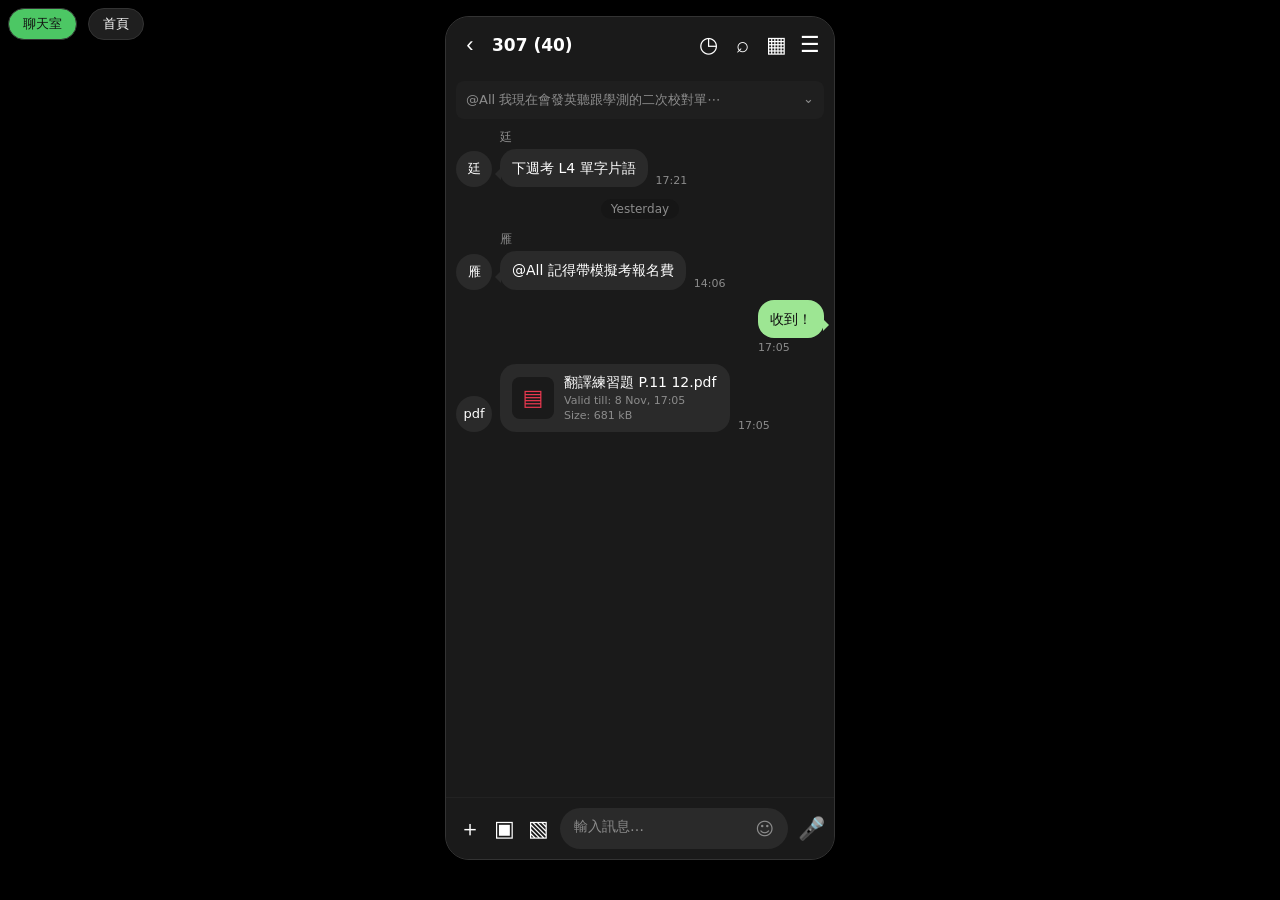
<file: design/ui_prototype/index.html>
<!doctype html>
<!--
  第六十八批 b + B18 選項①：Homing UI 靜態原型（**暫定標準，人類可直接修改**）。
  零依賴：直接用瀏覽器開本檔即可（不需 npm／build／伺服器）。
  修改方式：改 styles.css 的 :root 色票／間距；改下方 HTML 的結構；改 app.js 的互動。
  來源：LINE_ref/new_ref/（僅取配置與幾何，不匯入 LINE 圖片／logo／角色素材）。
  正式視覺定稿仍是 UI_SPEC.md／DESIGN.md v2；本原型日後可回復。
-->
<html lang="zh-Hant">
<head>
  <meta charset="utf-8">
  <meta name="viewport" content="width=device-width, initial-scale=1">
  <title>Homing UI 原型（暫定）</title>
  <link rel="stylesheet" href="styles.css">
</head>
<body>
  <nav class="switcher" aria-label="頁面切換">
    <button type="button" data-page="chat" class="active">聊天室</button>
    <button type="button" data-page="home">首頁</button>
  </nav>

  <!-- ══ 聊天室 ══ -->
  <main id="chat" class="phone page active">
    <header class="topbar">
      <button class="icon-btn" aria-label="返回">‹</button>
      <div class="room-title">307 (40)</div>
      <button class="icon-btn" data-icon="clock" aria-label="通話紀錄">◷</button>
      <button class="icon-btn" data-icon="phone" aria-label="通話">⌕</button>
      <button class="icon-btn" data-icon="calendar" aria-label="日曆">▦</button>
      <button class="icon-btn" data-icon="menu" aria-label="選單">☰</button>
    </header>

    <div class="messages">
      <div class="pin-banner">@All 我現在會發英聽跟學測的二次校對單⋯ <span>⌄</span></div>

      <div class="row incoming">
        <div class="avatar">廷</div>
        <div class="stack">
          <div class="sender">廷</div>
          <div class="bubble">下週考 L4 單字片語 <span class="tail"></span></div>
        </div>
        <div class="meta">17:21</div>
      </div>

      <div class="date-chip">Yesterday</div>

      <div class="row incoming">
        <div class="avatar">雁</div>
        <div class="stack">
          <div class="sender">雁</div>
          <div class="bubble">@All 記得帶模擬考報名費 <span class="tail"></span></div>
        </div>
        <div class="meta">14:06</div>
      </div>

      <div class="row own">
        <div class="stack">
          <div class="bubble">收到！ <span class="tail"></span></div>
          <div class="meta">17:05</div>
        </div>
      </div>

      <div class="row incoming">
        <div class="avatar">pdf</div>
        <div class="stack">
          <div class="file-card">
            <div class="file-icon">▤</div>
            <div>
              <div class="file-name">翻譯練習題 P.11 12.pdf</div>
              <div class="file-sub">Valid till: 8 Nov, 17:05</div>
              <div class="file-sub">Size: 681 kB</div>
            </div>
          </div>
        </div>
        <div class="meta">17:05</div>
      </div>
    </div>

    <footer class="inputbar">
      <button class="icon-btn" aria-label="新增附件">＋</button>
      <button class="icon-btn" aria-label="相機">▣</button>
      <button class="icon-btn" aria-label="相簿">▧</button>
      <div class="input-pill">輸入訊息… <span class="emoji">☺</span></div>
      <button class="icon-btn" aria-label="語音訊息">🎤</button>
    </footer>
  </main>

  <!-- ══ 首頁 ══ -->
  <main id="home" class="phone page">
    <header class="topbar">
      <div class="avatar me">I</div>
      <div class="pill">聊天室 <span>⌄</span></div>
      <span class="spacer"></span>
      <button class="icon-btn" data-icon="bell" aria-label="通知">♢</button>
      <button class="icon-btn" data-icon="plus" aria-label="新增">＋</button>
      <button class="icon-btn" data-icon="more" aria-label="更多">⋮</button>
    </header>
    <div class="search">⌕　搜尋　<span class="scan">⌗</span></div>
    <div class="rooms">
      <div class="room-row">
        <div class="avatar">T</div>
        <div class="room-main"><div class="room-name">Test in RING</div><div class="room-preview">Itsxiaobai: edit-B</div></div>
        <div class="room-side"><div class="time">00:20</div></div>
      </div>
      <div class="room-row">
        <div class="avatar">G</div>
        <div class="room-main"><div class="room-name">GrapheneOS General</div><div class="room-preview">MaxLeit: Nevermind. I found⋯</div></div>
        <div class="room-side"><div class="time">23:50</div><div class="badge">13</div></div>
      </div>
      <div class="room-row">
        <div class="avatar">F</div>
        <div class="room-main"><div class="room-name">Free Software Movement</div><div class="room-preview">kompowiecz 😌</div></div>
        <div class="room-side"><div class="time">23:33</div><div class="badge">99+</div></div>
      </div>
    </div>
    <footer class="bottomnav">
      <div class="tab active">▢<span>聊天室</span></div>
      <div class="tab">♙<span>聯絡人</span></div>
      <div class="tab">⌕<span>通話</span></div>
    </footer>
  </main>

  <script src="app.js"></script>
</body>
</html>
</file>
<file: design/ui_prototype/styles.css>
/*
 * Homing UI 原型（暫定標準）— 人類可直接修改的色票／間距。
 * 改 :root 即改全站；不需重新編譯 App。
 * 正式定稿仍以 UI_SPEC.md／DESIGN.md v2 為準（日後可回復）。
 */
:root {
  --bg: #111111;          /* 首頁底 */
  --chat-bg: #1a1a1a;     /* 聊天室底 */
  --bar: #1f1f1f;         /* 頂列／搜尋列 */
  --bubble-in: #2a2a2a;   /* 他人泡泡 */
  --bubble-out: #9de693;  /* 自己泡泡 */
  --on-out: #111111;      /* 自己泡泡文字 */
  --on-in: #ffffff;       /* 他人泡泡文字 */
  --green: #4cc764;       /* 頂列膠囊／未讀徽章 */
  --time: #8c8c8c;        /* 時間／次要字 */
  --nav-bg: #0d0d0d;      /* 底列 */
  --text: #ffffff;
  --radius-bubble: 16px;
  --radius-pill: 24px;
  --icon-size: 24px;
}

* { box-sizing: border-box; }
body {
  margin: 0;
  background: #000;
  color: var(--text);
  font-family: system-ui, "Noto Sans TC", sans-serif;
  display: flex;
  justify-content: center;
  gap: 24px;
  padding: 16px;
}
.switcher { position: fixed; top: 8px; left: 8px; z-index: 9; }
.switcher button {
  background: var(--bar); color: var(--text); border: 1px solid #333;
  border-radius: 16px; padding: 6px 14px; margin-right: 6px; cursor: pointer;
}
.switcher button.active { background: var(--green); color: #111; }

.phone {
  width: 390px; height: 844px; max-height: 100vh;
  background: var(--chat-bg); border-radius: 24px; overflow: hidden;
  display: none; flex-direction: column; border: 1px solid #333;
}
.phone.active { display: flex; }
#home { background: var(--bg); }

.topbar {
  height: 56px; flex: none; background: var(--chat-bg);
  display: flex; align-items: center; gap: 10px; padding: 0 12px;
}
#home .topbar { background: var(--bg); }
.icon-btn {
  width: var(--icon-size); height: var(--icon-size);
  background: none; border: none; color: var(--text);
  font-size: 22px; line-height: 1; cursor: pointer; padding: 0;
}
.room-title { flex: 1; font-weight: 600; font-size: 17px; }
.pill {
  background: var(--green); color: #fff; font-weight: 700;
  border-radius: 20px; padding: 7px 14px; font-size: 16px;
}
.spacer { flex: 1; }

.messages { flex: 1; overflow-y: auto; padding: 8px 10px; }
.pin-banner {
  background: var(--bar); border-radius: 8px; padding: 10px;
  font-size: 13px; color: var(--time); display: flex; justify-content: space-between;
}
.date-chip {
  margin: 12px auto; width: fit-content; background: #161616;
  color: var(--time); font-size: 12px; border-radius: 12px; padding: 3px 10px;
}
.row { display: flex; gap: 8px; align-items: flex-end; margin: 10px 0; }
.row.own { justify-content: flex-end; }
.avatar {
  width: 36px; height: 36px; flex: none; border-radius: 50%;
  background: var(--bubble-in); display: grid; place-items: center;
  font-size: 13px; color: var(--text);
}
.avatar.me { background: var(--green); color: #111; }
.stack { display: flex; flex-direction: column; gap: 3px; max-width: 72%; }
.sender { font-size: 12px; color: var(--time); }
.bubble {
  position: relative; background: var(--bubble-in); color: var(--on-in);
  border-radius: var(--radius-bubble); padding: 9px 12px; font-size: 14px; line-height: 1.45;
}
.row.own .bubble { background: var(--bubble-out); color: var(--on-out); }
/* LINE 泡泡尾巴（暫定） */
.bubble .tail {
  position: absolute; bottom: 7px; left: -5px;
  border: 6px solid transparent; border-right-color: var(--bubble-in); border-left: 0;
}
.row.own .bubble .tail {
  left: auto; right: -5px; bottom: 7px;
  border: 6px solid transparent; border-left-color: var(--bubble-out); border-right: 0;
}
.meta { font-size: 11px; color: var(--time); flex: none; }
.file-card {
  display: flex; gap: 10px; align-items: center; background: var(--bubble-in);
  border-radius: var(--radius-bubble); padding: 10px 12px; min-width: 230px;
}
.file-icon {
  width: 42px; height: 42px; border-radius: 8px; background: #1a1a1a;
  display: grid; place-items: center; color: #e8384f; font-size: 22px;
}
.file-name { font-size: 14px; }
.file-sub { font-size: 11px; color: var(--time); margin-top: 2px; }

.inputbar {
  flex: none; background: var(--chat-bg); display: flex; align-items: center;
  gap: 10px; padding: 10px 12px; border-top: 1px solid #222;
}
.input-pill {
  flex: 1; background: var(--bubble-in); border-radius: var(--radius-pill);
  padding: 10px 14px; color: var(--time); font-size: 14px;
  display: flex; justify-content: space-between;
}
.emoji { font-size: 18px; }

.search {
  margin: 8px 12px; background: var(--bar); border-radius: var(--radius-pill);
  padding: 10px 14px; color: var(--time); display: flex; justify-content: space-between;
}
.rooms { flex: 1; overflow-y: auto; }
.room-row { display: flex; gap: 12px; align-items: center; padding: 10px 14px; }
.room-main { flex: 1; min-width: 0; }
.room-name { font-size: 16px; font-weight: 600; }
.room-preview { font-size: 13px; color: var(--time); white-space: nowrap; overflow: hidden; text-overflow: ellipsis; margin-top: 3px; }
.room-side { display: flex; flex-direction: column; align-items: flex-end; gap: 6px; }
.time { font-size: 11px; color: var(--time); }
.badge { background: var(--green); color: #fff; font-size: 11px; border-radius: 10px; padding: 1px 6px; }

.bottomnav {
  flex: none; background: var(--nav-bg); display: flex; padding: 8px 0 12px;
}
.tab {
  flex: 1; display: flex; flex-direction: column; align-items: center;
  gap: 2px; font-size: 22px; color: var(--time); cursor: pointer;
}
.tab span { font-size: 11px; }
.tab.active { color: #fff; }
</file>
